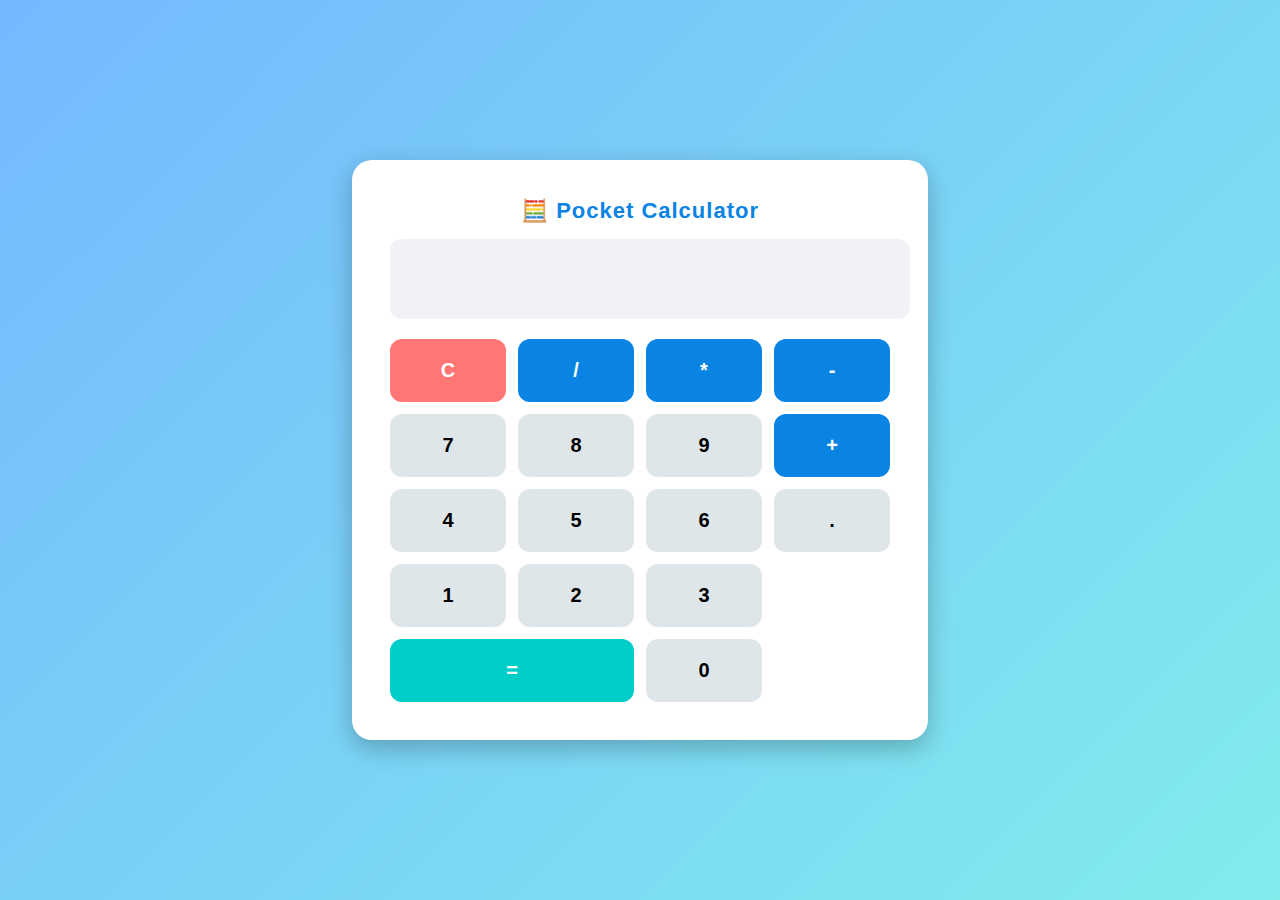
<file: Pocket Calculator/index.html>
<!DOCTYPE html>
<html lang="en">
<head>
  <meta charset="UTF-8">
  <meta name="viewport" content="width=device-width, initial-scale=1.0">
  <title>Pocket Calculator</title>
  <link rel="stylesheet" href="style.css">
  
</head>
<body>

  <div class="calculator">
    <div class="logo">🧮 Pocket Calculator</div>
    <input type="text" id="display" disabled>
    <div class="buttons">
      <button class="clear">C</button>
      <button class="operator">/</button>
      <button class="operator">*</button>
      <button class="operator">-</button>

      <button>7</button>
      <button>8</button>
      <button>9</button>
      <button class="operator">+</button>

      <button>4</button>
      <button>5</button>
      <button>6</button>
      <button>.</button>

      <button>1</button>
      <button>2</button>
      <button>3</button>
      <button class="equal">=</button>

      <button>0</button>
    </div>
  </div>

  <script>
    const display = document.getElementById("display");
    const buttons = document.querySelectorAll("button");

    let currentInput = "";

    // Event listeners for buttons
    for (let i = 0; i < buttons.length; i++) {
      buttons[i].addEventListener("click", () => {
        let value = buttons[i].textContent;

        // If-else handling
        if (value === "C") {
          currentInput = "";
          display.value = "";
        } 
        else if (value === "=") {
          try {
            display.value = calculate(currentInput);
            currentInput = display.value;
          } catch {
            display.value = "Error";
          }
        } 
        else {
          currentInput += value;
          display.value = currentInput;
        }
      });
    }

    // Calculation function using loop + operators
    function calculate(expr) {
      let tokens = expr.split(/([\+\-\*\/])/);
      let result = parseFloat(tokens[0]);

      for (let i = 1; i < tokens.length; i += 2) {
        let operator = tokens[i];
        let nextNum = parseFloat(tokens[i + 1]);

        if (operator === "+") {
          result += nextNum;
        } else if (operator === "-") {
          result -= nextNum;
        } else if (operator === "*") {
          result *= nextNum;
        } else if (operator === "/") {
          result /= nextNum;
        }
      }
      return result;
    }
  </script>


</body>


</html>
</file>
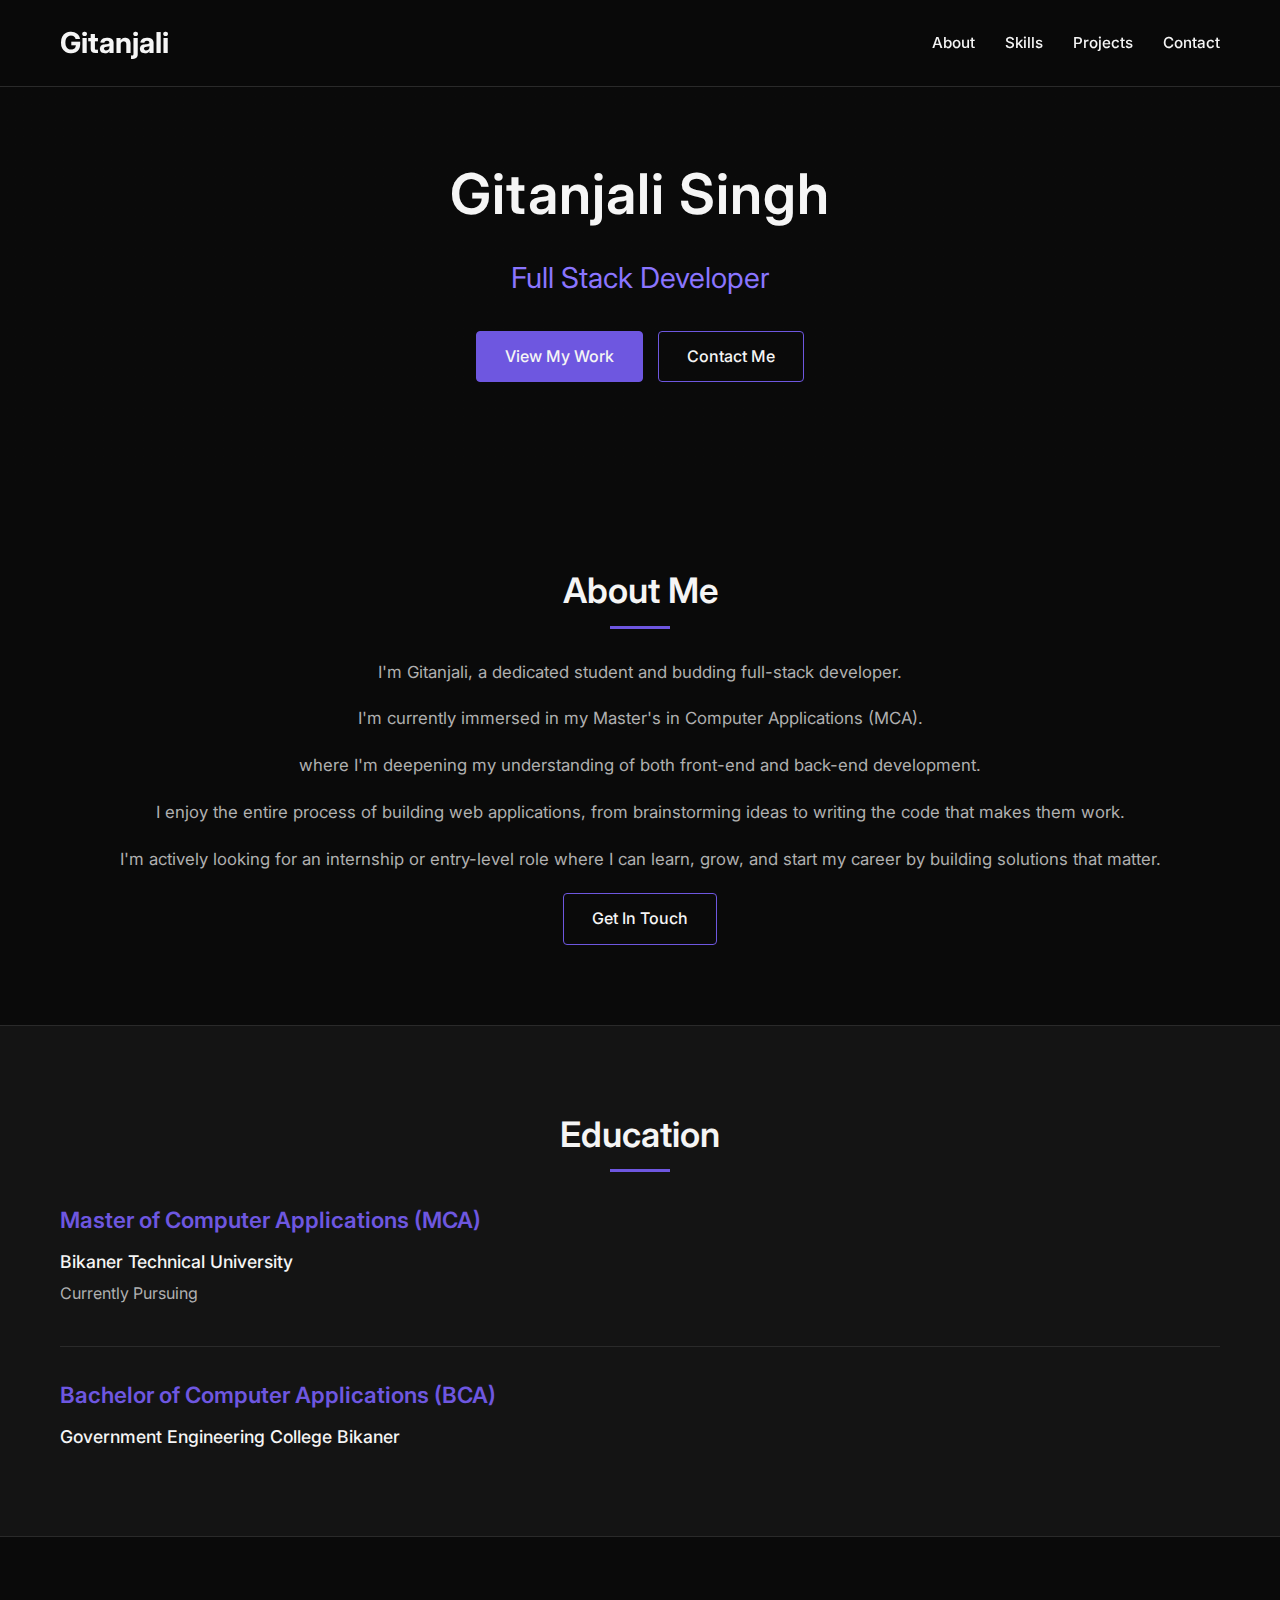
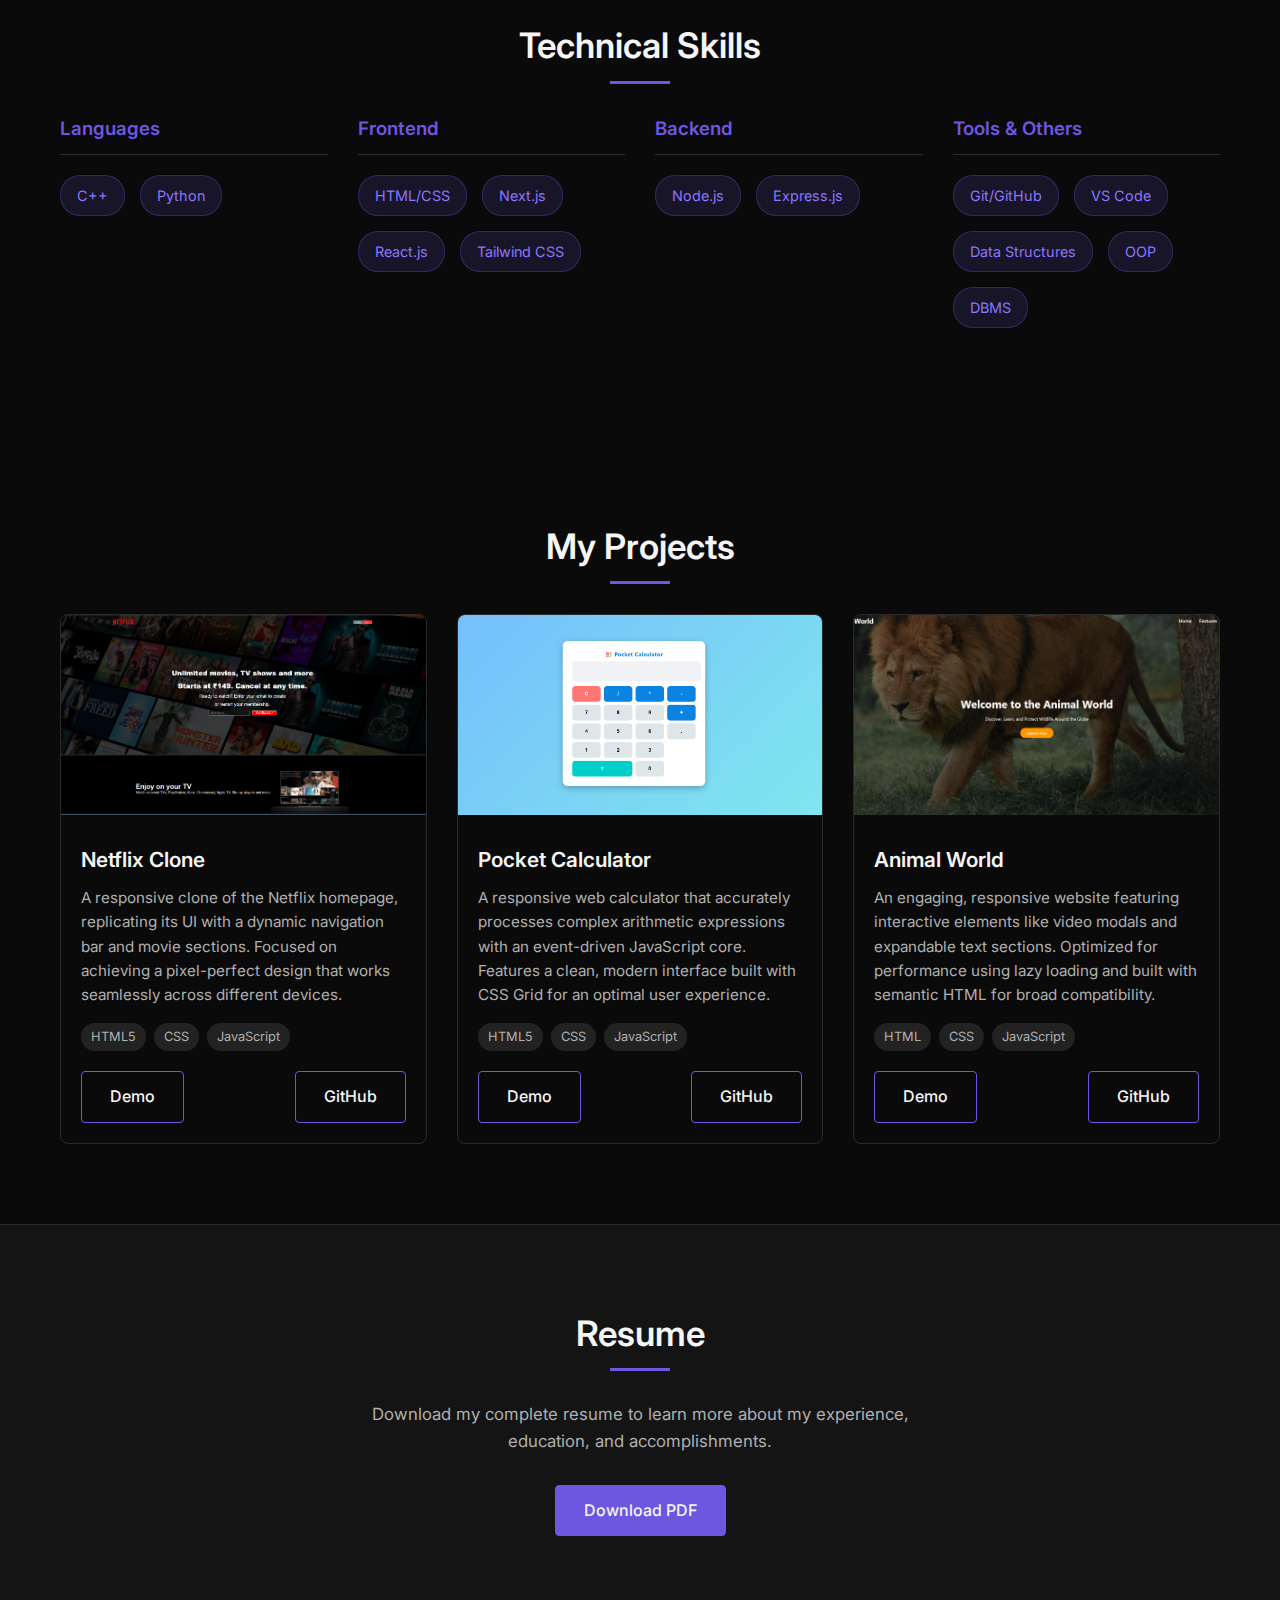
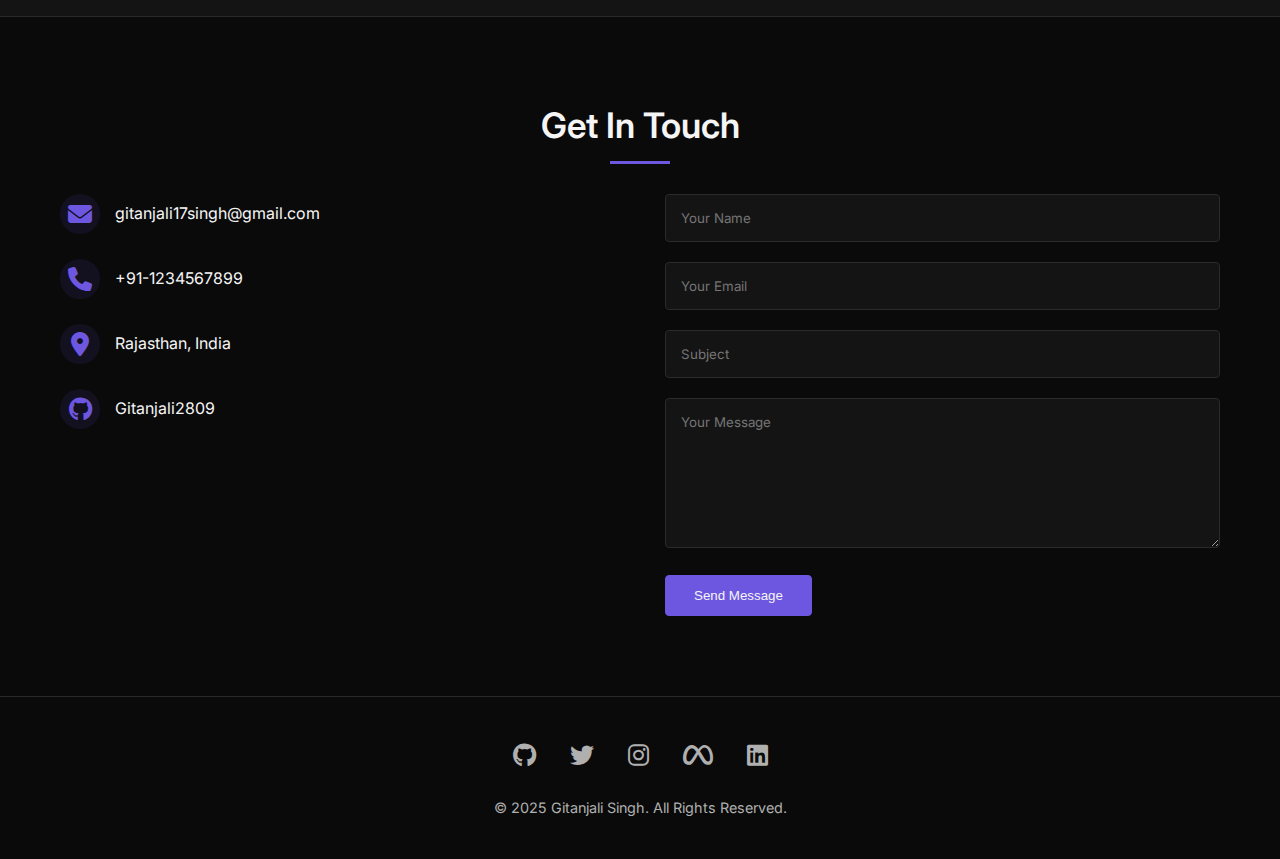
<file: portfolio/index.html>
<!DOCTYPE html>
<html lang="en">
<head>
    <meta charset="UTF-8">
    <meta name="viewport" content="width=device-width, initial-scale=1.0">
    <title>Gitanjali Singh - Full Stack Developer</title>
    <link rel="stylesheet" href="https://cdnjs.cloudflare.com/ajax/libs/font-awesome/6.4.0/css/all.min.css">
    <link href="https://fonts.googleapis.com/css2?family=Inter:wght@300;400;500;600;700&display=swap" rel="stylesheet">
    <link rel="stylesheet" href="style.css">
    
</head>
<body>
    <!-- Header Section -->
    <header>
        <div class="container header-container">
            <div class="logo">Gitanjali</div>
            <nav>
                <ul>
                    <li><a href="#about">About</a></li>
                    <li><a href="#skills">Skills</a></li>
                    <li><a href="#projects">Projects</a></li>
                    <li><a href="#contact">Contact</a></li>
                </ul>
            </nav>
        </div>
    </header>

    <!-- Hero Section -->
    <section class="hero">
        <div class="container hero-content">
            <h1>Gitanjali  Singh</h1>
            <h2>Full Stack Developer</h2>
            <div class="hero-buttons">
                <a href="#projects" class="btn btn-primary">View My Work</a>
                <a href="#contact" class="btn">Contact Me</a>
            </div>
        </div>
    </section>

    <!-- About Section -->
    <section id="about" class="about">
        <div class="container">
            <h2>About Me</h2>
            <div class="about-content">
                <div class="about-text">
                    <p>I'm Gitanjali, a dedicated student and budding full-stack developer.</p>
                    <p>I'm currently immersed in my Master's in Computer Applications (MCA).</p>
                    <p> where I'm deepening my understanding of both front-end and back-end development.</p>
                    <p>I enjoy the entire process of building web applications, from brainstorming ideas to writing the code that makes them work.</p>
                    <p>I'm actively looking for an internship or entry-level role where I can learn, grow, and start my career by building solutions that matter.</p>
                    <a href="#contact" class="btn">Get In Touch</a>
                </div>
            </div>
        </div>
    </section>

    <!-- Education Section -->
    <section class="education">
        <div class="container">
            <h2>Education</h2>
            <div class="education-list">
                <div class="education-item">
                    <h3>Master of Computer Applications (MCA)</h3>
                    <div class="institution">Bikaner Technical University</div>
                    <div class="date">Currently Pursuing</div>
                </div>
                <div class="education-item">
                    <h3>Bachelor of Computer Applications (BCA)</h3>
                    <div class="institution">Government Engineering College Bikaner</div>
                </div>
            </div>
        </div>
    </section>

    <!-- Skills Section -->
    <section id="skills" class="skills">
        <div class="container">
            <h2>Technical Skills</h2>
            <div class="skills-container">
                <div class="skill-category">
                    <h3>Languages</h3>
                    <div class="skill-list">
                        <span class="skill-tag">C++</span>
                        <span class="skill-tag">Python</span>
                    </div>
                </div>
                
                <div class="skill-category">
                    <h3>Frontend</h3>
                    <div class="skill-list">
                        <span class="skill-tag">HTML/CSS</span>
                         <span class="skill-tag">Next.js</span>
                        <span class="skill-tag">React.js</span>
                        <span class="skill-tag">Tailwind CSS</span>
                    </div>
                </div>
                
                <div class="skill-category">
                    <h3>Backend</h3>
                    <div class="skill-list">
                        <span class="skill-tag">Node.js</span>
                        <span class="skill-tag">Express.js</span>
                    </div>
                </div>
                
                <div class="skill-category">
                    <h3>Tools & Others</h3>
                    <div class="skill-list">
                        <span class="skill-tag">Git/GitHub</span>
                        <span class="skill-tag">VS Code</span>
                        <span class="skill-tag">Data Structures</span>
                        <span class="skill-tag">OOP</span>
                        <span class="skill-tag">DBMS</span>
                    </div>
                </div>
            </div>
        </div>
    </section>

    <!-- Projects Section -->
    <section id="projects" class="projects">
        <div class="container">
            <h2>My Projects</h2>
            <div class="projects-container">
                <div class="project">
                    <img src="Netflix -1.png" alt="Netflix" class="project-img">
                    <div class="project-content">
                        <h3>Netflix Clone</h3>
                        <p>A responsive clone of the Netflix homepage, replicating its UI with a dynamic navigation bar and movie sections. Focused on achieving a pixel-perfect design that works seamlessly across different devices.</p>
                        <div class="project-tech">
                            <span class="tech-tag">HTML5</span>
                            <span class="tech-tag">CSS</span>
                            <span class="tech-tag">JavaScript</span>
                        </div>
                        <div class="project-buttons">
                            <a href="https://git-net-fe-clone.netlify.app/" class="btn">Demo</a>
                             <a href="https://github.com/Gitanjali2809/Netflix-FE-Clone" class="btn">GitHub</a>
                        </div>
                    </div>
                </div>
                
                <div class="project">
                    <img src="cal.png" alt="Calculator" class="project-img">
                    <div class="project-content">
                        <h3>Pocket Calculator</h3>
                        <p>A responsive web calculator that accurately processes complex arithmetic expressions with an event-driven JavaScript core. Features a clean, modern interface built with CSS Grid for an optimal user experience.</p>
                        <div class="project-tech">
                            <span class="tech-tag">HTML5</span>
                            <span class="tech-tag">CSS</span>
                            <span class="tech-tag">JavaScript</span>
                        </div>
                        <div class="project-buttons">
                            <a href="https://68a33e280718ca3be0a07cd2--loquacious-mochi-c9fabc.netlify.app/" class="btn">Demo</a>
                            <a href="https://github.com/Gitanjali2809/CODSOFT/tree/main/Pocket%20Calculator" class="btn">GitHub</a>
                        </div>
                    </div>
                </div>
                
                <div class="project">
                    <img src="Animal.png" class="project-img">
                    <div class="project-content">
                        <h3>Animal World </h3>
                        <p>An engaging, responsive website featuring interactive elements like video modals and expandable text sections. Optimized for performance using lazy loading and built with semantic HTML for broad compatibility.</p>
                        <div class="project-tech">
                            <span class="tech-tag">HTML</span>
                            <span class="tech-tag">CSS</span>
                            <span class="tech-tag">JavaScript</span>
                        </div>
                        <div class="project-buttons">
                            <a href="https://git-animal-world.netlify.app/" class="btn">Demo</a>
                            <a href="https://github.com/Gitanjali2809/CODSOFT/tree/main/Animal%20World" class="btn">GitHub</a>
                        </div>
                    </div>
                </div>
            </div>
        </div>
    </section>

    <!-- Resume Section -->
     <section class="resume">
        <div class="container">
            <h2>Resume</h2>
            <p>Download my complete resume to learn more about my experience, education, and accomplishments.</p>
            <a href="cv__git.pdf" class="btn btn-primary" id="resume-download">Download PDF</a>
        </div>
    </section>


    <!-- Contact Section -->
    <section id="contact" class="contact">
        <div class="container">
            <h2>Get In Touch</h2>
            <div class="contact-container">
                <div class="contact-info">
                    <div class="contact-item">
                        <i class="fas fa-envelope"></i>
                        <span>gitanjali17singh@gmail.com</span>
                    </div>
                    <div class="contact-item">
                        <i class="fas fa-phone"></i>
                        <span>+91-1234567899</span>
                    </div>
                    <div class="contact-item">
                        <i class="fas fa-map-marker-alt"></i>
                        <span>Rajasthan, India</span>
                    </div>
                    <div class="contact-item">
                        <i class="fab fa-github"></i>
                        <span>Gitanjali2809</span>
                    </div>
                </div>
                <form class="contact-form">
                    <input type="text" placeholder="Your Name" required>
                    <input type="email" placeholder="Your Email" required>
                    <input type="text" placeholder="Subject">
                    <textarea placeholder="Your Message" required></textarea>
                    <button type="submit" class="btn btn-primary">Send Message</button>
                </form>
            </div>
        </div>
    </section>

    <!-- Footer -->
    <footer>
        <div class="container">
            <div class="social-links">
                <a href="#"><i class="fab fa-github"></i></a>
                <a href="#"><i class="fab fa-twitter"></i></a>
                <a href="#"><i class="fab fa-instagram"></i></a>
                <a href="#"><i class="fab fa-meta"></i></a>
                <a href="#"><i class="fab fa-linkedin"></i></a>
            </div>
            <p class="copyright">&copy; 2025 Gitanjali Singh. All Rights Reserved.</p>
        </div>
    </footer>
</body>
</html>
</file>
<file: Pocket Calculator/style.css>
body {
      display: flex;
      justify-content: center;
      align-items: center;
      height: 100vh;
      margin: 0;
      background: linear-gradient(135deg, #74b9ff, #81ecec);
      font-family: "Segoe UI", Tahoma, Geneva, Verdana, sans-serif;
    }

    .calculator {
      background: #ffffff;
      padding: 38px;
      border-radius: 20px;
      box-shadow: 0px 8px 25px rgba(0, 0, 0, 0.25);
      width: 500px; /* made longer */
      text-align: center;
    }

    .logo {
      font-size: 22px;
      font-weight: bold;
      margin-bottom: 15px;
      color: #0984e3;
      letter-spacing: 1px;
    }

    #display {
      width: 100%;
      height: 60px;
      font-size: 28px;
      margin-bottom: 20px;
      padding: 10px;
      border: none;
      border-radius: 12px;
      background: #f1f2f6;
      text-align: right;
      font-weight: bold;
      color: #2d3436;
    }

    .buttons {
      display: grid;
      grid-template-columns: repeat(4, 1fr);
      gap: 12px;
    }

    button {
      padding: 20px;
      font-size: 20px;
      font-weight: bold;
      border: none;
      border-radius: 12px;
      cursor: pointer;
      background: #dfe6e9;
      transition: all 0.2s ease-in-out;
    }

    button:hover {
      transform: scale(1.05);
      background: #b2bec3;
    }

    .operator { background: #0984e3; color: white; }
    .equal { grid-column: span 2; background: #00cec9; color: white; }
    .clear { background: #ff7675; color: white; }
</file>
<file: portfolio/style.css>
* {
            margin: 0;
            padding: 0;
            box-sizing: border-box;
        }
        
        :root {
            --dark-bg: #0a0a0a;
            --card-bg: #141414;
            --accent: #6e57e0;
            --accent-light: #8a75ff;
            --text-primary: #f5f5f5;
            --text-secondary: #b0b0b0;
            --border: #2a2a2a;
        }
        
        body {
            font-family: 'Inter', sans-serif;
            color: var(--text-primary);
            line-height: 1.6;
            background-color: var(--dark-bg);
            padding: 0;
            margin: 0;
        }
        
        .container {
            max-width: 1200px;
            margin: 0 auto;
            padding: 0 20px;
        }
        
        section {
            padding: 80px 0;
        }
        
        h1, h2, h3, h4 {
            font-weight: 600;
        }
        
        h2 {
            font-size: 2.2rem;
            margin-bottom: 40px;
            text-align: center;
            position: relative;
        }
        
        h2::after {
            content: '';
            position: absolute;
            bottom: -10px;
            left: 50%;
            transform: translateX(-50%);
            width: 60px;
            height: 3px;
            background: var(--accent);
        }
        
        .btn {
            display: inline-block;
            padding: 12px 28px;
            background: transparent;
            color: var(--text-primary);
            border: 1px solid var(--accent);
            text-decoration: none;
            font-weight: 500;
            transition: all 0.3s ease;
            cursor: pointer;
            border-radius: 4px;
        }
        
        .btn:hover {
            background: var(--accent);
        }
        
        .btn-primary {
            background: var(--accent);
        }
        
        .btn-primary:hover {
            background: transparent;
        }
        
        .card {
            background: var(--card-bg);
            border-radius: 8px;
            padding: 25px;
            transition: transform 0.3s ease;
            border: 1px solid var(--border);
        }
        
        .card:hover {
            transform: translateY(-5px);
            border-color: var(--accent);
        }
        
        /* Header Section */
        header {
            position: fixed;
            top: 0;
            left: 0;
            width: 100%;
            padding: 20px 0;
            background: rgba(10, 10, 10, 0.95);
            z-index: 1000;
            border-bottom: 1px solid var(--border);
        }
        
        .header-container {
            display: flex;
            justify-content: space-between;
            align-items: center;
        }
        
        .logo {
            font-size: 1.8rem;
            font-weight: 700;
            color: var(--text-primary);
        }
        
        nav ul {
            display: flex;
            list-style: none;
        }
        
        nav ul li {
            margin-left: 30px;
        }
        
        nav ul li a {
            color: var(--text-primary);
            text-decoration: none;
            font-weight: 500;
            transition: color 0.3s ease;
            font-size: 0.95rem;
        }
        
        nav ul li a:hover {
            color: var(--accent);
        }
        
        /* Hero Section */
        .hero {
            padding: 150px 0 100px;
            text-align: center;
            background: linear-gradient(rgba(10, 10, 10, 0.9), rgba(10, 10, 10, 0.9)), url('https://images.unsplash.com/photo-1467232004584-a241de8bcf5d?ixlib=rb-4.0.3&auto=format&fit=crop&w=1200&q=80') no-repeat center center/cover;
        }
        
        .hero-content h1 {
            font-size: 3.5rem;
            margin-bottom: 15px;
            letter-spacing: 1px;
        }
        
        .hero-content h2 {
            font-size: 1.8rem;
            margin-bottom: 30px;
            color: var(--accent-light);
            font-weight: 400;
        }
        
        .hero-content h2::after {
            display: none;
        }
        
        .hero-content p {
            max-width: 600px;
            margin: 0 auto 30px;
            color: var(--text-secondary);
            font-size: 1.1rem;
        }
        
        .hero-buttons {
            display: flex;
            justify-content: center;
            gap: 15px;
            margin-top: 30px;
        }
        
        /* About Section */
        .about-content {
            display: flex;
            align-items: center;
            gap: 50px;
        }
        
        
        .about-text {
            flex: 1;
            display: flex;
            flex-direction: column;
            align-items: center;
        }                
        
        .about-text p {
            margin-bottom: 20px;
            color: var(--text-secondary);
            font-size: 1.05rem;
        }
        
        .button-container {
            text-align: center;
        }
        
        /* Education Section */
        .education {
            background: var(--card-bg);
            border-top: 1px solid var(--border);
            border-bottom: 1px solid var(--border);
        }
        
        .education-item {
            margin-bottom: 30px;
            padding-bottom: 30px;
            border-bottom: 1px solid var(--border);
        }
        
        .education-item:last-child {
            border-bottom: none;
            margin-bottom: 0;
            padding-bottom: 0;
        }
        
        .education-item h3 {
            color: var(--accent);
            margin-bottom: 10px;
            font-size: 1.4rem;
        }
        
        .education-item .institution {
            color: var(--text-primary);
            font-weight: 500;
            margin-bottom: 5px;
            font-size: 1.1rem;
        }
        
        .education-item .date {
            color: var(--text-secondary);
            margin-bottom: 10px;
        }
        
        /* Skills Section */
        .skills-container {
            display: grid;
            grid-template-columns: repeat(auto-fit, minmax(250px, 1fr));
            gap: 30px;
        }
        
        .skill-category {
            margin-bottom: 30px;
        }
        
        .skill-category h3 {
            margin-bottom: 20px;
            color: var(--accent);
            padding-bottom: 10px;
            border-bottom: 1px solid var(--border);
        }
        
        .skill-list {
            display: flex;
            flex-wrap: wrap;
            gap: 15px;
        }
        
        .skill-tag {
            background: rgba(110, 87, 224, 0.15);
            color: var(--accent-light);
            padding: 8px 16px;
            border-radius: 20px;
            font-size: 0.9rem;
            border: 1px solid rgba(110, 87, 224, 0.3);
        }
        
        /* Projects Section */
        .projects-container {
            display: grid;
            grid-template-columns: repeat(auto-fit, minmax(300px, 1fr));
            gap: 30px;
        }
        
        .project {
            position: relative;
            overflow: hidden;
            border-radius: 8px;
            border: 1px solid var(--border);
        }
        
        .project-img {
            width: 100%;
            height: 200px;
            object-fit: cover;
            transition: transform 0.5s ease;
        }
        
        .project:hover .project-img {
            transform: scale(1.05);
        }
        
        .project-content {
            padding: 20px;
        }
        
        .project-content h3 {
            color: var(--text-primary);
            margin-bottom: 10px;
            font-size: 1.3rem;
        }
        
        .project-content p {
            color: var(--text-secondary);
            margin-bottom: 15px;
            font-size: 0.95rem;
        }
        
        .project-tech {
            display: flex;
            flex-wrap: wrap;
            gap: 8px;
            margin-bottom: 20px;
        }
        
        .tech-tag {
            background: rgba(255, 255, 255, 0.1);
            color: var(--text-secondary);
            padding: 4px 10px;
            border-radius: 20px;
            font-size: 0.8rem;
        }
        
        .project-buttons {
            display: flex;
            justify-content: space-between;
        }
        
        /* Resume Section */
        .resume {
            text-align: center;
            background: var(--card-bg);
            border-top: 1px solid var(--border);
            border-bottom: 1px solid var(--border);
        }
        
        .resume p {
            max-width: 600px;
            margin: 0 auto 30px;
            color: var(--text-secondary);
            font-size: 1.05rem;
        }
        
        /* Contact Section */
        .contact-container {
            display: grid;
            grid-template-columns: repeat(auto-fit, minmax(300px, 1fr));
            gap: 50px;
        }
        
        .contact-info {
            display: flex;
            flex-direction: column;
            gap: 25px;
        }
        
        .contact-item {
            display: flex;
            align-items: center;
            gap: 15px;
        }
        
        .contact-item i {
            font-size: 1.5rem;
            color: var(--accent);
            width: 40px;
            height: 40px;
            display: flex;
            align-items: center;
            justify-content: center;
            background: rgba(110, 87, 224, 0.1);
            border-radius: 50%;
        }
        
        .contact-form input,
        .contact-form textarea {
            width: 100%;
            padding: 15px;
            margin-bottom: 20px;
            background: var(--card-bg);
            border: 1px solid var(--border);
            border-radius: 4px;
            color: var(--text-primary);
            font-family: 'Inter', sans-serif;
        }
        
        .contact-form textarea {
            height: 150px;
            resize: vertical;
        }
        
        /* Footer */
        footer {
            padding: 40px 0;
            text-align: center;
            background: var(--dark-bg);
            border-top: 1px solid var(--border);
        }
        
        .social-links {
            margin-bottom: 20px;
        }
        
        .social-links a {
            color: var(--text-secondary);
            font-size: 1.5rem;
            margin: 0 15px;
            transition: color 0.3s ease;
        }
        
        .social-links a:hover {
            color: var(--accent);
        }
        
        .copyright {
            color: var(--text-secondary);
            font-size: 0.9rem;
        }
        
        /* Responsive Design */
        @media (max-width: 768px) {
            .header-container {
                flex-direction: column;
                gap: 20px;
            }
            
            nav ul {
                justify-content: center;
            }
            
            nav ul li {
                margin: 0 10px;
            }
            
            .hero-content h1 {
                font-size: 2.5rem;
            }
            
            .about-content {
                flex-direction: column;
            }
            
            h2 {
                font-size: 2rem;
            }
            
            .contact-container {
                grid-template-columns: 1fr;
            }
            
            .hero-buttons {
                flex-direction: column;
                align-items: center;
            }
            
            .project-buttons {
                flex-direction: column;
                gap: 10px;
            }
            
            .project-buttons .btn {
                width: 100%;
                text-align: center;
            }
        }
</file>
